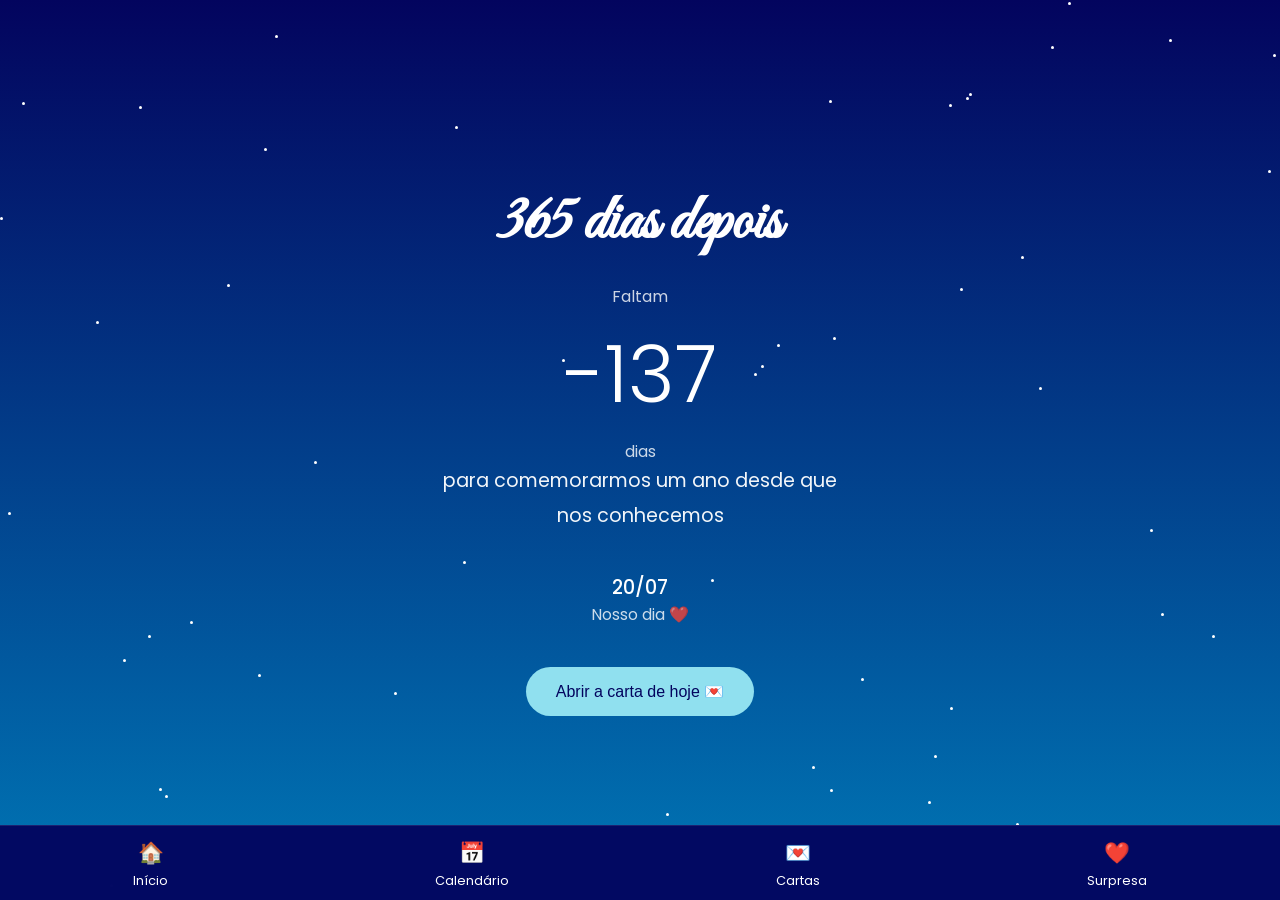
<file: index.html>
<!DOCTYPE html>
<html lang="pt-BR">

<head>

    <meta charset="UTF-8">

    <meta name="viewport"
    content="width=device-width, initial-scale=1.0">

    <title>365 Dias Depois</title>

    <link rel="stylesheet"
    href="style.css">

    <link rel="stylesheet"
    href="navbar.css">

    <link href="https://fonts.googleapis.com/css2?family=Great+Vibes&family=Poppins:wght@300;400;500&display=swap"
    rel="stylesheet">

</head>

<body>

    <div class="stars"></div>

    <main class="container">

        <h1>365 dias depois</h1>

        <div class="countdown-box">

            <p class="small">
                Faltam
            </p>

            <h2 id="daysRemaining">
                30
            </h2>

            <p class="small">
                dias
            </p>

            <p class="message">
                para comemorarmos
                um ano desde que nos conhecemos
            </p>

            <p class="date">
                20/07
            </p>

            <p class="date-text">
                Nosso dia ❤️
            </p>

        </div>

        <button id="openToday">
            Abrir a carta de hoje 💌
        </button>

    </main>

    <nav class="bottom-nav">

        <a href="index.html">

            <span class="icon">🏠</span>

            <span>Início</span>

        </a>

        <a href="calendar.html">

            <span class="icon">📅</span>

            <span>Calendário</span>

        </a>

        <a href="calendar.html">

            <span class="icon">💌</span>

            <span>Cartas</span>

        </a>

        <a href="#" onclick="alert('Disponível em breve ❤️')">
        <span class="icon">❤️</span>
        <span>Surpresa</span>
        </a>

    </nav>

    <script src="script.js"></script>

</body>

</html>
</file>
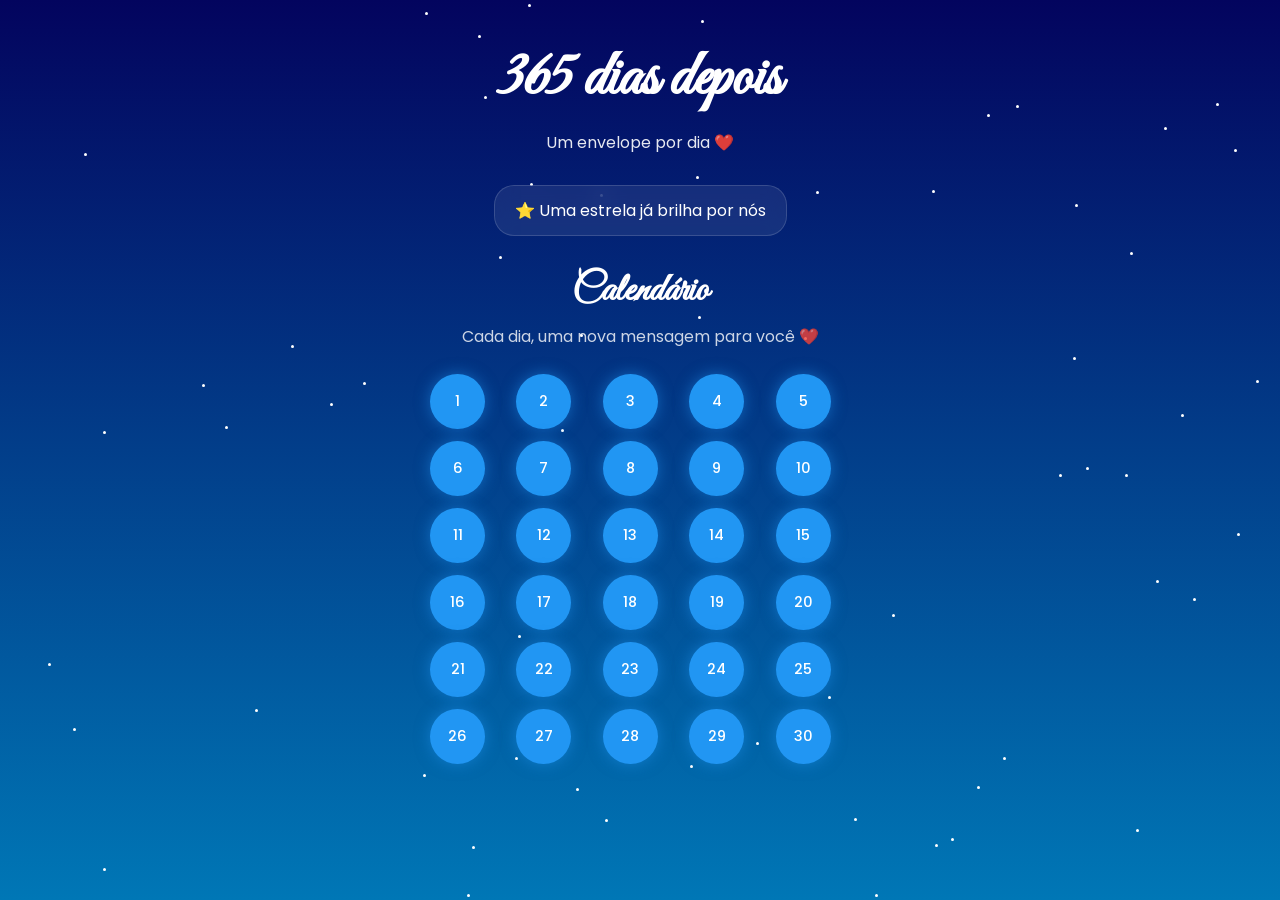
<file: calendar.html>
<!DOCTYPE html>
<html lang="pt-BR">
<head>
<meta charset="UTF-8">
<meta name="viewport" content="width=device-width, initial-scale=1.0">

<title>365 Dias Depois</title>

<link rel="stylesheet" href="calendar.css">

<link href="https://fonts.googleapis.com/css2?family=Poppins:wght@300;400;500&family=Great+Vibes&display=swap" rel="stylesheet">
</head>
<body>

<div class="stars"></div>

<header>

    <h1>365 dias depois</h1>

    <p>
        Um envelope por dia ❤️
    </p>

</header>

<section class="progress">

    <div class="star-count">
    ⭐ Uma estrela já brilha por nós
    </div>

</section>

<div class="calendar-header">

    <h2>Calendário</h2>

    <p>
        Cada dia, uma nova mensagem para você ❤️
    </p>

</div>

<section class="calendar" id="calendar">

</section>

<script src="calendar.js"></script>

</body>
</html>
</file>
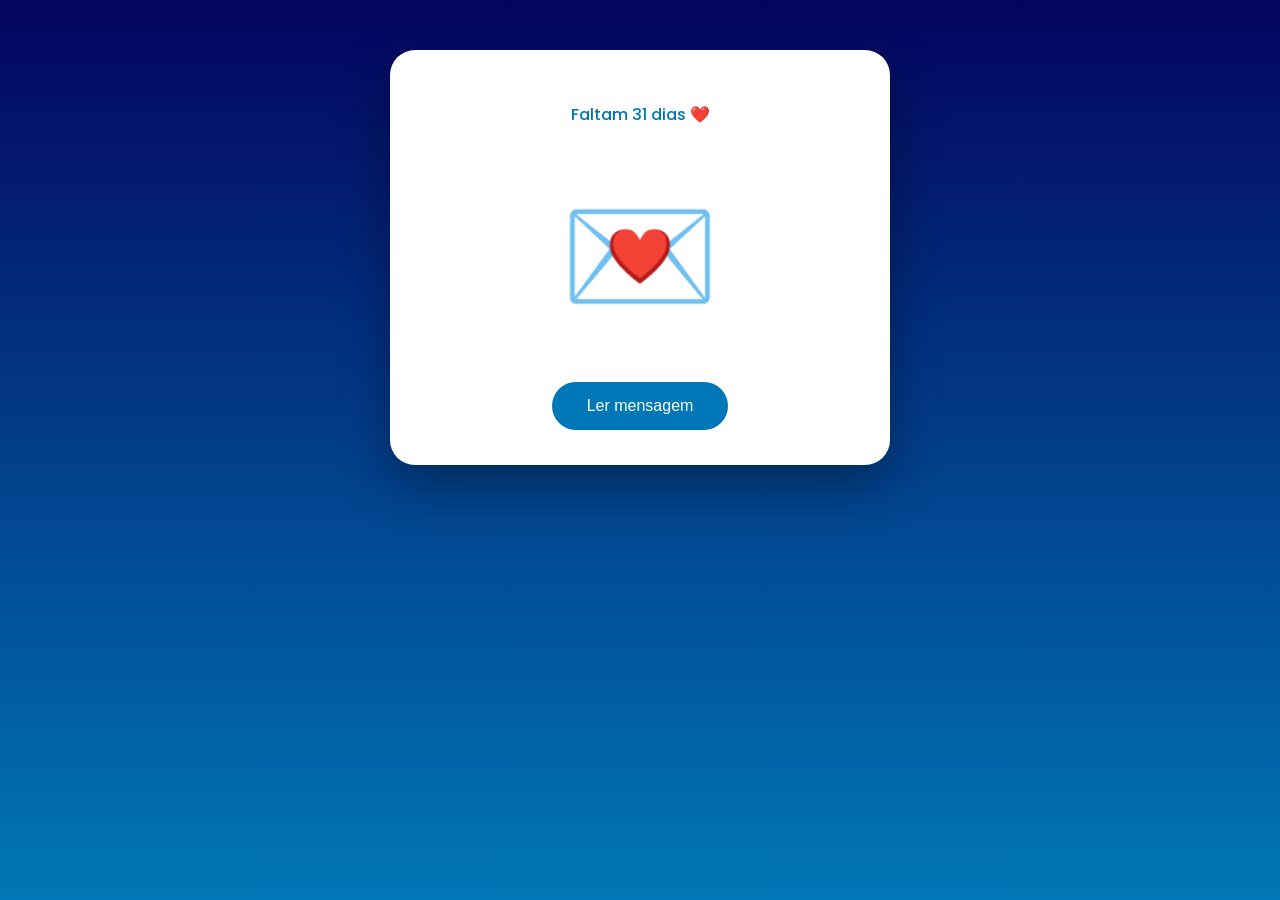
<file: day.html>
<!DOCTYPE html>
<html lang="pt-BR">

<head>

    <meta charset="UTF-8">

    <meta name="viewport"
    content="width=device-width, initial-scale=1.0">

    <title>365 dias depois</title>

    <link rel="stylesheet"
    href="letter.css">

    <link href="https://fonts.googleapis.com/css2?family=Poppins:wght@300;400;500&display=swap"
    rel="stylesheet">

</head>

<body>

    <div class="stars"></div>

    <div class="letter">

        <h1 id="title"></h1>

        <p id="remainingDays"></p>

        <div class="envelope-image">
            💌
        </div>

        <button id="openLetter">
            Ler mensagem
        </button>

        <div id="contentContainer">

            <div id="content"></div>

            <div class="signature">
                Jade 
            </div>

        </div>

    </div>

    <script src="messages.js"></script>
    <script src="day.js"></script>

</body>

</html>
</file>
<file: style.css>
*{
    margin:0;
    padding:0;
    box-sizing:border-box;
}

body{
    min-height:100vh;

    background:
    linear-gradient(
        180deg,
        #03045E,
        #023E8A,
        #0077B6
    );

    display:flex;
    justify-content:center;
    align-items:center;

    font-family:'Poppins',sans-serif;

    overflow:hidden;
}

.container{
    width:90%;
    max-width:420px;

    text-align:center;

    color:white;
}

h1{
    font-family:'Great Vibes',cursive;

    font-size:4rem;

    margin-bottom:20px;
}

.subtitle{
    opacity:.8;

    margin-bottom:12px;
}

#countdown{
    font-size:2rem;

    margin-bottom:40px;
}

button{
    border:none;

    background:#90E0EF;

    color:#03045E;

    padding:15px 30px;

    border-radius:30px;

    font-size:1rem;

    cursor:pointer;

    transition:.3s;
}

button:hover{
    transform:scale(1.05);
}

.message{

    color:white;

    font-size:1.2rem;

    line-height:1.8;

    margin-bottom:40px;

    opacity:.95;
}

.stars{
    position:fixed;

    top:0;
    left:0;

    width:100%;
    height:100%;

    z-index:-1;
}

.star{

    position:absolute;

    width:3px;
    height:3px;

    background:white;

    border-radius:50%;

    animation:twinkle 3s infinite;
}

@keyframes twinkle{

    0%{
        opacity:.2;
    }

    50%{
        opacity:1;
    }

    100%{
        opacity:.2;
    }
}

.countdown-box{

    margin-bottom:40px;
}

.small{

    font-size:1rem;

    opacity:.8;
}

#daysRemaining{

    font-size:5rem;

    font-weight:300;

    margin:5px 0;
}

.date{

    margin-top:15px;

    font-size:1.2rem;

    font-weight:500;
}

.date-text{

    opacity:.8;
}

.bottom-nav{

    position:fixed;

    bottom:0;

    left:0;

    width:100%;

    height:70px;

    background:
    rgba(3,4,94,.95);

    display:flex;

    justify-content:space-around;

    align-items:center;

    backdrop-filter:blur(15px);

    border-top:
    1px solid rgba(255,255,255,.1);
}

.bottom-nav a{

    color:white;

    text-decoration:none;

    font-size:1.3rem;

    transition:.3s;
}

.bottom-nav a:hover{

    transform:translateY(-3px);
}
</file>
<file: navbar.css>
.bottom-nav{

    position:fixed;

    bottom:0;

    left:0;

    width:100%;

    height:75px;

    background:
    rgba(3,4,94,.95);

    backdrop-filter:blur(15px);

    display:flex;

    justify-content:space-around;

    align-items:center;

    border-top:
    1px solid rgba(255,255,255,.1);

    z-index:1000;
}

.bottom-nav a{

    color:white;

    text-decoration:none;

    display:flex;

    flex-direction:column;

    align-items:center;

    gap:4px;

    font-size:.8rem;

    transition:.3s;
}

.bottom-nav a:hover{

    transform:translateY(-3px);
}

.bottom-nav .icon{

    font-size:1.3rem;
}
</file>
<file: calendar.css>
*{
    margin:0;
    padding:0;
    box-sizing:border-box;
}

body{
    min-height:100vh;

    background: linear-gradient(
        180deg,
        #03045E 0%,
        #023E8A 50%,
        #0077B6 100%
    );

    font-family:'Poppins',sans-serif;

    color:white;

    padding:20px;

    overflow-x:hidden;
}

header{
    text-align:center;
    margin-top:20px;
}

h1{
    font-family:'Great Vibes',cursive;
    font-size:4rem;
}

header p{
    margin-top:10px;
    opacity:.9;
}

.progress{
    margin-top:30px;
    margin-bottom:30px;

    display:flex;
    justify-content:center;
}

.star-count{

    background:rgba(255,255,255,.08);

    backdrop-filter:blur(10px);

    border:1px solid rgba(255,255,255,.15);

    padding:12px 20px;

    border-radius:20px;

    font-size:1rem;
}

.calendar{

    display:grid;

    grid-template-columns:repeat(5,1fr);

    gap:12px;

    max-width:420px;

    margin:0 auto;
}

.envelope{

    width:55px;

    height:55px;

    border-radius:50%;

    background:rgba(255,255,255,.08);

    backdrop-filter:blur(12px);

    border:1px solid rgba(255,255,255,.1);

    display:flex;

    flex-direction:column;

    justify-content:center;

    align-items:center;

    transition:.3s;

    cursor:pointer;
}

.envelope:hover{

    transform:translateY(-4px);
}

.opened{

    background:#2196F3;

    border:none;

    box-shadow:
    0 0 15px rgba(33,150,243,.5);
}

.locked{

    background:
    rgba(255,255,255,.05);

    border:
    1px solid rgba(255,255,255,.1);

    opacity:.8;
}

.icon{
    font-size:1.2rem;
}

.day{
    margin-top:4px;
    font-size:.8rem;
}

.stars{
    position:fixed;

    top:0;
    left:0;

    width:100%;
    height:100%;

    z-index:-1;

    overflow:hidden;
}

.star{

    position:absolute;

    width:3px;
    height:3px;

    background:white;

    border-radius:50%;

    animation: twinkle 3s infinite ease-in-out;
}

@keyframes twinkle{

    0%{
        opacity:.2;
        transform:scale(1);
    }

    50%{
        opacity:1;
        transform:scale(1.8);
    }

    100%{
        opacity:.2;
        transform:scale(1);
    }
}

@keyframes pulse{

    0%{
        transform:scale(1);
    }

    50%{
        transform:scale(1.03);
    }

    100%{
        transform:scale(1);
    }
}

.opened{
    animation:pulse 2.5s infinite;
}

.day{

    margin:0;

    color:white;

    font-size:.9rem;

    font-weight:500;
}

.calendar-header{

    text-align:center;

    margin-bottom:25px;
}

.calendar-header h2{

    font-family:'Great Vibes',cursive;

    font-size:2.5rem;

    margin-bottom:8px;
}

.calendar-header p{

    opacity:.8;
}
</file>
<file: letter.css>
*{
    margin:0;
    padding:0;
    box-sizing:border-box;
}

body{

    min-height:100vh;

    background:linear-gradient(
        180deg,
        #03045E,
        #023E8A,
        #0077B6
    );

    display:flex;

    justify-content:center;

    align-items:flex-start;

    padding:20px;

    overflow-y:auto;
    overflow-x:hidden;

    font-family:'Poppins',sans-serif;
}

.stars{

    position:fixed;

    top:0;
    left:0;

    width:100%;
    height:100%;

    z-index:0;
}

.star{

    position:absolute;

    width:3px;
    height:3px;

    background:white;

    border-radius:50%;

    animation:twinkle 3s infinite;
}

@keyframes twinkle{

    0%{
        opacity:.2;
    }

    50%{
        opacity:1;
    }

    100%{
        opacity:.2;
    }
}

.letter{

    position:relative;

    z-index:2;

    width:100%;

    max-width:500px;

    background:white;

    border-radius:25px;

    padding:35px;

    box-shadow:
    0 20px 50px rgba(0,0,0,.35);

    animation:slideUp 1s ease;

    text-align:center;

    margin-top:30px;
    margin-bottom:120px;
    
}

@keyframes slideUp{

    from{

        opacity:0;

        transform:
        translateY(80px);

    }

    to{

        opacity:1;

        transform:
        translateY(0);

    }
}

h1{

    color:#023E8A;

    margin-bottom:25px;
}

p{

    line-height:1.9;

    margin-bottom:18px;

    color:#333;
}

.signature{

    margin-top:30px;

    text-align:right;

    color:#023E8A;

    font-weight:bold;
}

#contentContainer{

    display:none;

    margin-top:30px;
}

.envelope-image{

    font-size:8rem;

    margin:20px 0 35px;

    text-align:center;

    margin:30px 0;

    animation:float 3s ease-in-out infinite;
}

@keyframes float{

    0%{
        transform:translateY(0);
    }

    50%{
        transform:translateY(-10px);
    }

    100%{
        transform:translateY(0);
    }
}

button{

    border:none;

    background:#0077B6;

    color:white;

    padding:15px 35px;

    border-radius:30px;

    font-size:1rem;

    cursor:pointer;

    transition:.3s;
}

button:hover{

    transform:translateY(-3px);

    box-shadow:
    0 10px 25px rgba(0,119,182,.35);
}

#remainingDays{

    color:#0077B6;

    font-weight:500;

    margin-top:-10px;

    margin-bottom:25px;
}

#content{

    text-align:left;
}

.music-box{

    background: rgba(255,255,255,.08);

    border: 1px solid rgba(255,255,255,.15);

    border-radius: 18px;

    padding: 20px;

    margin-bottom: 30px;

    text-align: center;

}

.music-button{

    display: inline-block;

    margin-top: 15px;

    padding: 12px 22px;

    border-radius: 30px;

    background: #90E0EF;

    color: #03045E;

    text-decoration: none;

    font-weight: 600;

    transition: .3s;

}

.music-button:hover{

    transform: scale(1.05);

}
</file>
